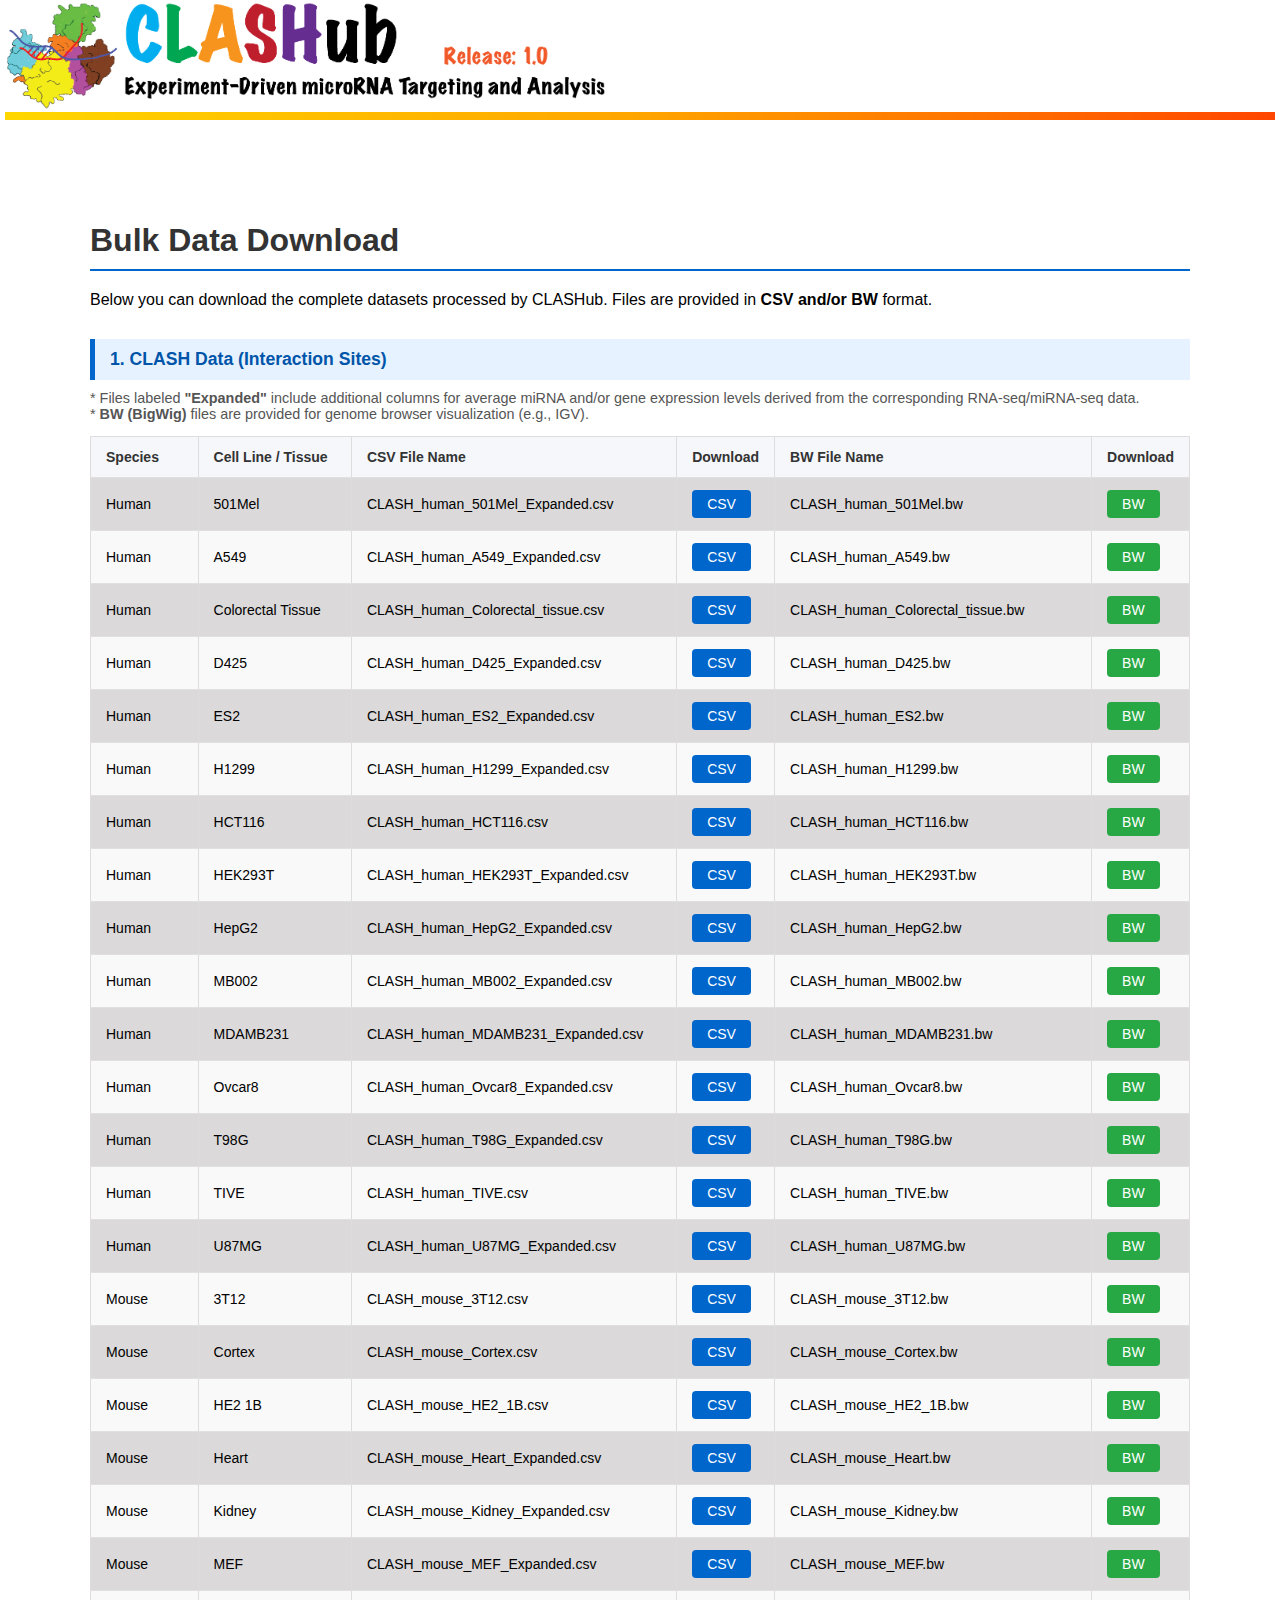
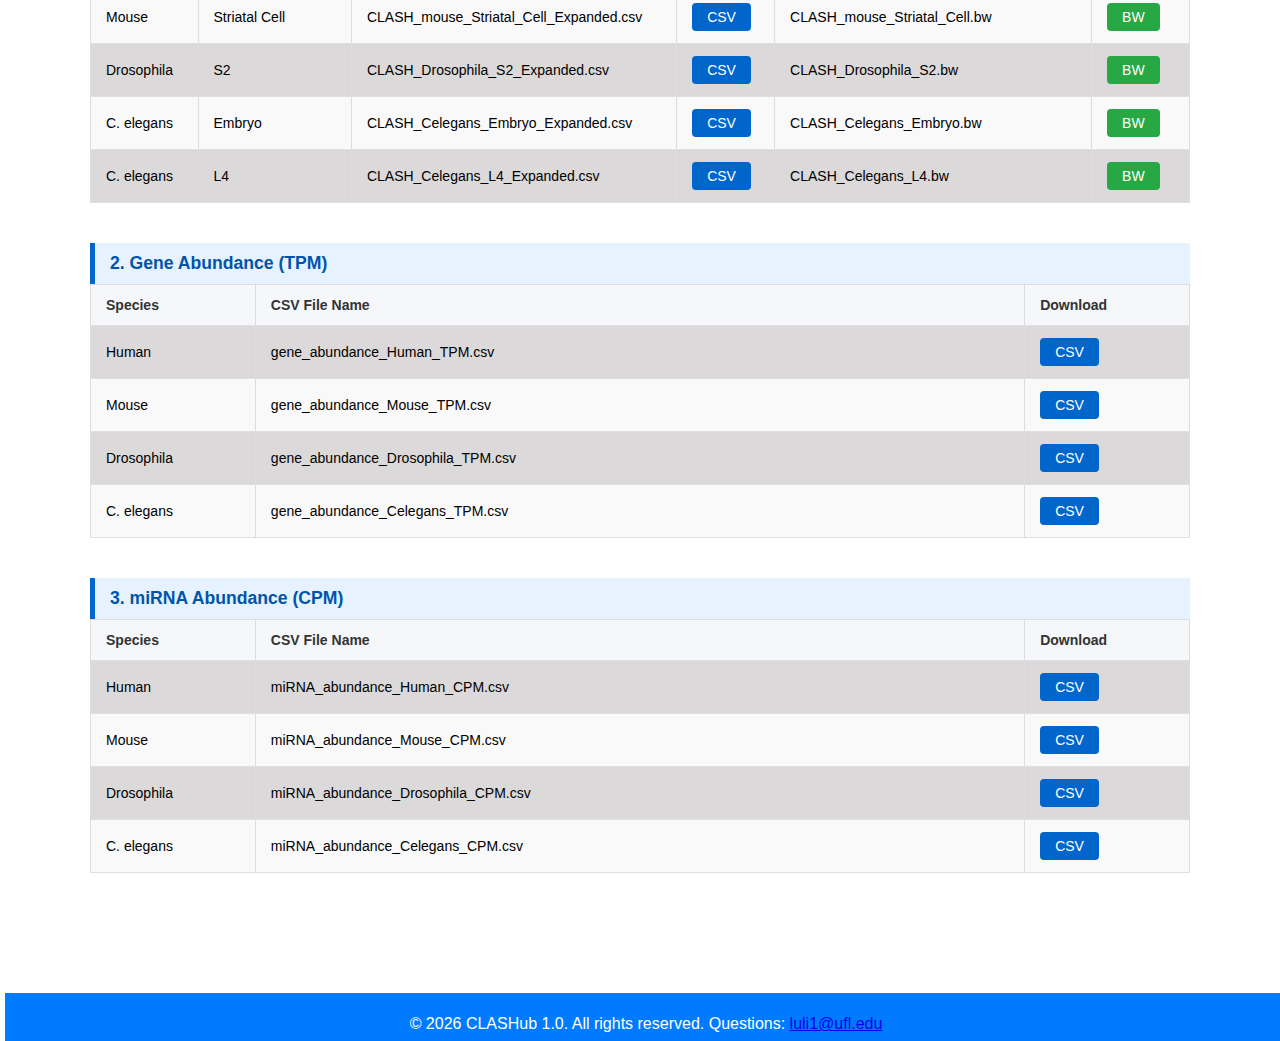
<file: more_info/bulk_download.html>
<!DOCTYPE html>
<html lang="en">
<head>
    <meta charset="UTF-8">
    <meta name="viewport" content="width=device-width, initial-scale=1.0">
    <title>Bulk Data Download - CLASHub</title>
    <link rel="icon" href="../Index_php/CLASH_favicon.png" type="image/png">
    <link rel="stylesheet" href="../css/global.css">
    <link rel="stylesheet" href="../css/index_home.css">

    <style>
        .download-container {
            max-width: 1100px;
            margin: 40px auto;
            padding: 20px;
            background: #fff;
            min-height: 600px;
        }

        h1.page-title {
            color: #333;
            border-bottom: 2px solid #0066cc;
            padding-bottom: 10px;
            margin-bottom: 20px;
        }

        .download-table {
            width: 100%;
            border-collapse: collapse;
            margin-bottom: 40px;
            font-size: 0.95rem;
        }

        .download-table th, .download-table td {
            padding: 12px 15px;
            text-align: left;
            border-bottom: 1px solid #e0e0e0;
        }

        .download-table th {
            background-color: #f5f7fa;
            color: #333;
            font-weight: 600;
        }

        .download-table tr:hover {
            background-color: #f0f8ff;
        }

        /* Button Style */
        .btn-download {
            display: inline-block;
            padding: 6px 15px;
            background-color: #0066cc;
            color: white;
            text-decoration: none;
            border-radius: 4px;
            font-weight: 500;
            transition: background 0.2s;
        }

        .btn-download:hover {
            background-color: #004c99;
        }

        .section-header {
            background-color: #e6f2ff;
            color: #0055aa;
            padding: 10px 15px;
            margin-top: 30px;
            border-left: 5px solid #0066cc;
            font-size: 1.1rem;
            font-weight: bold;
        }
    </style>
</head>
<body>
    <header>
      <a href="../index.html">
        <img
          src="../Index_php/CLASHub_logo.png"
          alt="CLASH Logo"
          style="max-width: 600px; height: auto;"
        />
      </a>
      <hr class="gradient-line" />
    </header>
 
    <main>
        <div class="download-container">
            <h1 class="page-title">Bulk Data Download</h1>
            <p>Below you can download the complete datasets processed by CLASHub. Files are provided in <strong>CSV and/or BW</strong> format.</p>

            <div class="section-header">1. CLASH Data (Interaction Sites)</div>
            <p style="margin-top: 10px; font-size: 0.9em; color: #555;">
                * Files labeled <strong>"Expanded"</strong> include additional columns for average miRNA and/or gene expression levels derived from the corresponding RNA-seq/miRNA-seq data.
                <br>
                * <strong>BW (BigWig)</strong> files are provided for genome browser visualization (e.g., IGV).
            </p>
            <table class="download-table">
                <thead>
                    <tr>
                        <th style="width: 10%;">Species</th>
                        <th style="width: 15%;">Cell Line / Tissue</th>
                        <th style="width: 30%;">CSV File Name</th>
                        <th style="width: 7%;">Download</th>
                        <th style="width: 30%;">BW File Name</th>
                        <th style="width: 8%;">Download</th>
                    </tr>
                </thead>
                <tbody>
                    <tr>
                        <td>Human</td>
                        <td>501Mel</td>
                        <td>CLASH_human_501Mel_Expanded.csv</td>
                        <td><a href="../bluk_download_CSVfile/CLASH_human_501Mel_Expanded.csv" class="btn-download" download>CSV</a></td>
                        <td>CLASH_human_501Mel.bw</td>
                        <td><a href="../bluk_download_CSVfile/CLASH_human_501Mel.bw" class="btn-download" style="background-color: #28a745;" download>BW</a></td>
                    </tr>
                    <tr>
                        <td>Human</td>
                        <td>A549</td>
                        <td>CLASH_human_A549_Expanded.csv</td>
                        <td><a href="../bluk_download_CSVfile/CLASH_human_A549_Expanded.csv" class="btn-download" download>CSV</a></td>
                        <td>CLASH_human_A549.bw</td>
                        <td><a href="../bluk_download_CSVfile/CLASH_human_A549.bw" class="btn-download" style="background-color: #28a745;" download>BW</a></td>
                    </tr>
                    <tr>
                        <td>Human</td>
                        <td>Colorectal Tissue</td>
                        <td>CLASH_human_Colorectal_tissue.csv</td>
                        <td><a href="../bluk_download_CSVfile/CLASH_human_Colorectal_tissue.csv" class="btn-download" download>CSV</a></td>
                        <td>CLASH_human_Colorectal_tissue.bw</td>
                        <td><a href="../bluk_download_CSVfile/CLASH_human_Colorectal_tissue.bw" class="btn-download" style="background-color: #28a745;" download>BW</a></td>
                    </tr>
                    <tr>
                        <td>Human</td>
                        <td>D425</td>
                        <td>CLASH_human_D425_Expanded.csv</td>
                        <td><a href="../bluk_download_CSVfile/CLASH_human_D425_Expanded.csv" class="btn-download" download>CSV</a></td>
                        <td>CLASH_human_D425.bw</td>
                        <td><a href="../bluk_download_CSVfile/CLASH_human_D425.bw" class="btn-download" style="background-color: #28a745;" download>BW</a></td>
                    </tr>
                    <tr>
                        <td>Human</td>
                        <td>ES2</td>
                        <td>CLASH_human_ES2_Expanded.csv</td>
                        <td><a href="../bluk_download_CSVfile/CLASH_human_ES2_Expanded.csv" class="btn-download" download>CSV</a></td>
                        <td>CLASH_human_ES2.bw</td>
                        <td><a href="../bluk_download_CSVfile/CLASH_human_ES2.bw" class="btn-download" style="background-color: #28a745;" download>BW</a></td>
                    </tr>
                    <tr>
                        <td>Human</td>
                        <td>H1299</td>
                        <td>CLASH_human_H1299_Expanded.csv</td>
                        <td><a href="../bluk_download_CSVfile/CLASH_human_H1299_Expanded.csv" class="btn-download" download>CSV</a></td>
                        <td>CLASH_human_H1299.bw</td>
                        <td><a href="../bluk_download_CSVfile/CLASH_human_H1299.bw" class="btn-download" style="background-color: #28a745;" download>BW</a></td>
                    </tr>
                    <tr>
                        <td>Human</td>
                        <td>HCT116</td>
                        <td>CLASH_human_HCT116.csv</td>
                        <td><a href="../bluk_download_CSVfile/CLASH_human_HCT116.csv" class="btn-download" download>CSV</a></td>
                        <td>CLASH_human_HCT116.bw</td>
                        <td><a href="../bluk_download_CSVfile/CLASH_human_HCT116.bw" class="btn-download" style="background-color: #28a745;" download>BW</a></td>
                    </tr>
                    <tr>
                        <td>Human</td>
                        <td>HEK293T</td>
                        <td>CLASH_human_HEK293T_Expanded.csv</td>
                        <td><a href="../bluk_download_CSVfile/CLASH_human_HEK293T_Expanded.csv" class="btn-download" download>CSV</a></td>
                        <td>CLASH_human_HEK293T.bw</td>
                        <td><a href="../bluk_download_CSVfile/CLASH_human_HEK293T.bw" class="btn-download" style="background-color: #28a745;" download>BW</a></td>
                    </tr>
                    <tr>
                        <td>Human</td>
                        <td>HepG2</td>
                        <td>CLASH_human_HepG2_Expanded.csv</td>
                        <td><a href="../bluk_download_CSVfile/CLASH_human_HepG2_Expanded.csv" class="btn-download" download>CSV</a></td>
                        <td>CLASH_human_HepG2.bw</td>
                        <td><a href="../bluk_download_CSVfile/CLASH_human_HepG2.bw" class="btn-download" style="background-color: #28a745;" download>BW</a></td>
                    </tr>
                    <tr>
                        <td>Human</td>
                        <td>MB002</td>
                        <td>CLASH_human_MB002_Expanded.csv</td>
                        <td><a href="../bluk_download_CSVfile/CLASH_human_MB002_Expanded.csv" class="btn-download" download>CSV</a></td>
                        <td>CLASH_human_MB002.bw</td>
                        <td><a href="../bluk_download_CSVfile/CLASH_human_MB002.bw" class="btn-download" style="background-color: #28a745;" download>BW</a></td>
                    </tr>
                    <tr>
                        <td>Human</td>
                        <td>MDAMB231</td>
                        <td>CLASH_human_MDAMB231_Expanded.csv</td>
                        <td><a href="../bluk_download_CSVfile/CLASH_human_MDAMB231_Expanded.csv" class="btn-download" download>CSV</a></td>
                        <td>CLASH_human_MDAMB231.bw</td>
                        <td><a href="../bluk_download_CSVfile/CLASH_human_MDAMB231.bw" class="btn-download" style="background-color: #28a745;" download>BW</a></td>
                    </tr>
                    <tr>
                        <td>Human</td>
                        <td>Ovcar8</td>
                        <td>CLASH_human_Ovcar8_Expanded.csv</td>
                        <td><a href="../bluk_download_CSVfile/CLASH_human_Ovcar8_Expanded.csv" class="btn-download" download>CSV</a></td>
                        <td>CLASH_human_Ovcar8.bw</td>
                        <td><a href="../bluk_download_CSVfile/CLASH_human_Ovcar8.bw" class="btn-download" style="background-color: #28a745;" download>BW</a></td>
                    </tr>
                    <tr>
                        <td>Human</td>
                        <td>T98G</td>
                        <td>CLASH_human_T98G_Expanded.csv</td>
                        <td><a href="../bluk_download_CSVfile/CLASH_human_T98G_Expanded.csv" class="btn-download" download>CSV</a></td>
                        <td>CLASH_human_T98G.bw</td>
                        <td><a href="../bluk_download_CSVfile/CLASH_human_T98G.bw" class="btn-download" style="background-color: #28a745;" download>BW</a></td>
                    </tr>
                    <tr>
                        <td>Human</td>
                        <td>TIVE</td>
                        <td>CLASH_human_TIVE.csv</td>
                        <td><a href="../bluk_download_CSVfile/CLASH_human_TIVE.csv" class="btn-download" download>CSV</a></td>
                        <td>CLASH_human_TIVE.bw</td>
                        <td><a href="../bluk_download_CSVfile/CLASH_human_TIVE.bw" class="btn-download" style="background-color: #28a745;" download>BW</a></td>
                    </tr>
                    <tr>
                        <td>Human</td>
                        <td>U87MG</td>
                        <td>CLASH_human_U87MG_Expanded.csv</td>
                        <td><a href="../bluk_download_CSVfile/CLASH_human_U87MG_Expanded.csv" class="btn-download" download>CSV</a></td>
                        <td>CLASH_human_U87MG.bw</td>
                        <td><a href="../bluk_download_CSVfile/CLASH_human_U87MG.bw" class="btn-download" style="background-color: #28a745;" download>BW</a></td>
                    </tr>

                    <tr>
                        <td>Mouse</td>
                        <td>3T12</td>
                        <td>CLASH_mouse_3T12.csv</td>
                        <td><a href="../bluk_download_CSVfile/CLASH_mouse_3T12.csv" class="btn-download" download>CSV</a></td>
                        <td>CLASH_mouse_3T12.bw</td>
                        <td><a href="../bluk_download_CSVfile/CLASH_mouse_3T12.bw" class="btn-download" style="background-color: #28a745;" download>BW</a></td>
                    </tr>
                    <tr>
                        <td>Mouse</td>
                        <td>Cortex</td>
                        <td>CLASH_mouse_Cortex.csv</td>
                        <td><a href="../bluk_download_CSVfile/CLASH_mouse_Cortex.csv" class="btn-download" download>CSV</a></td>
                        <td>CLASH_mouse_Cortex.bw</td>
                        <td><a href="../bluk_download_CSVfile/CLASH_mouse_Cortex.bw" class="btn-download" style="background-color: #28a745;" download>BW</a></td>
                    </tr>
                    <tr>
                        <td>Mouse</td>
                        <td>HE2 1B</td>
                        <td>CLASH_mouse_HE2_1B.csv</td>
                        <td><a href="../bluk_download_CSVfile/CLASH_mouse_HE2_1B.csv" class="btn-download" download>CSV</a></td>
                        <td>CLASH_mouse_HE2_1B.bw</td>
                        <td><a href="../bluk_download_CSVfile/CLASH_mouse_HE2_1B.bw" class="btn-download" style="background-color: #28a745;" download>BW</a></td>
                    </tr>
                    <tr>
                        <td>Mouse</td>
                        <td>Heart</td>
                        <td>CLASH_mouse_Heart_Expanded.csv</td>
                        <td><a href="../bluk_download_CSVfile/CLASH_mouse_Heart_Expanded.csv" class="btn-download" download>CSV</a></td>
                        <td>CLASH_mouse_Heart.bw</td>
                        <td><a href="../bluk_download_CSVfile/CLASH_mouse_Heart.bw" class="btn-download" style="background-color: #28a745;" download>BW</a></td>
                    </tr>
                    <tr>
                        <td>Mouse</td>
                        <td>Kidney</td>
                        <td>CLASH_mouse_Kidney_Expanded.csv</td>
                        <td><a href="../bluk_download_CSVfile/CLASH_mouse_Kidney_Expanded.csv" class="btn-download" download>CSV</a></td>
                        <td>CLASH_mouse_Kidney.bw</td>
                        <td><a href="../bluk_download_CSVfile/CLASH_mouse_Kidney.bw" class="btn-download" style="background-color: #28a745;" download>BW</a></td>
                    </tr>
                    <tr>
                        <td>Mouse</td>
                        <td>MEF</td>
                        <td>CLASH_mouse_MEF_Expanded.csv</td>
                        <td><a href="../bluk_download_CSVfile/CLASH_mouse_MEF_Expanded.csv" class="btn-download" download>CSV</a></td>
                        <td>CLASH_mouse_MEF.bw</td>
                        <td><a href="../bluk_download_CSVfile/CLASH_mouse_MEF.bw" class="btn-download" style="background-color: #28a745;" download>BW</a></td>
                    </tr>
                    <tr>
                        <td>Mouse</td>
                        <td>Striatal Cell</td>
                        <td>CLASH_mouse_Striatal_Cell_Expanded.csv</td>
                        <td><a href="../bluk_download_CSVfile/CLASH_mouse_Striatal_Cell_Expanded.csv" class="btn-download" download>CSV</a></td>
                        <td>CLASH_mouse_Striatal_Cell.bw</td>
                        <td><a href="../bluk_download_CSVfile/CLASH_mouse_Striatal_Cell.bw" class="btn-download" style="background-color: #28a745;" download>BW</a></td>
                    </tr>

                    <tr>
                        <td>Drosophila</td>
                        <td>S2</td>
                        <td>CLASH_Drosophila_S2_Expanded.csv</td>
                        <td><a href="../bluk_download_CSVfile/CLASH_Drosophila_S2_Expanded.csv" class="btn-download" download>CSV</a></td>
                        <td>CLASH_Drosophila_S2.bw</td>
                        <td><a href="../bluk_download_CSVfile/CLASH_Drosophila_S2.bw" class="btn-download" style="background-color: #28a745;" download>BW</a></td>
                    </tr>

                    <tr>
                        <td>C. elegans</td>
                        <td>Embryo</td>
                        <td>CLASH_Celegans_Embryo_Expanded.csv</td>
                        <td><a href="../bluk_download_CSVfile/CLASH_Celegans_Embryo_Expanded.csv" class="btn-download" download>CSV</a></td>
                        <td>CLASH_Celegans_Embryo.bw</td>
                        <td><a href="../bluk_download_CSVfile/CLASH_Celegans_Embryo.bw" class="btn-download" style="background-color: #28a745;" download>BW</a></td>
                    </tr>
                    <tr>
                        <td>C. elegans</td>
                        <td>L4</td>
                        <td>CLASH_Celegans_L4_Expanded.csv</td>
                        <td><a href="../bluk_download_CSVfile/CLASH_Celegans_L4_Expanded.csv" class="btn-download" download>CSV</a></td>
                        <td>CLASH_Celegans_L4.bw</td>
                        <td><a href="../bluk_download_CSVfile/CLASH_Celegans_L4.bw" class="btn-download" style="background-color: #28a745;" download>BW</a></td>
                    </tr>
                </tbody>
            </table>

            <div class="section-header">2. Gene Abundance (TPM)</div>
            <table class="download-table">
                <thead>
                    <tr>
                        <th style="width: 15%;">Species</th>
                        <th style="width: 70%;">CSV File Name</th>
                        <th style="width: 15%;">Download</th>
                    </tr>
                </thead>
                <tbody>
                    <tr><td>Human</td><td>gene_abundance_Human_TPM.csv</td>
                        <td><a href="../bluk_download_CSVfile/gene_abundance_Human_TPM.csv" class="btn-download" download>CSV</a></td></tr>
                    <tr><td>Mouse</td><td>gene_abundance_Mouse_TPM.csv</td>
                        <td><a href="../bluk_download_CSVfile/gene_abundance_Mouse_TPM.csv" class="btn-download" download>CSV</a></td></tr>
                    <tr><td>Drosophila</td><td>gene_abundance_Drosophila_TPM.csv</td>
                        <td><a href="../bluk_download_CSVfile/gene_abundance_Drosophila_TPM.csv" class="btn-download" download>CSV</a></td></tr>
                    <tr><td>C. elegans</td><td>gene_abundance_Celegans_TPM.csv</td>
                        <td><a href="../bluk_download_CSVfile/gene_abundance_Celegans_TPM.csv" class="btn-download" download>CSV</a></td></tr>
                </tbody>
            </table>

            <div class="section-header">3. miRNA Abundance (CPM)</div>
            <table class="download-table">
                <thead>
                    <tr>
                        <th style="width: 15%;">Species</th>
                        <th style="width: 70%;">CSV File Name</th>
                        <th style="width: 15%;">Download</th>
                    </tr>
                </thead>
                <tbody>
                    <tr><td>Human</td><td>miRNA_abundance_Human_CPM.csv</td>
                        <td><a href="../bluk_download_CSVfile/miRNA_abundance_Human_CPM.csv" class="btn-download" download>CSV</a></td></tr>
                    <tr><td>Mouse</td><td>miRNA_abundance_Mouse_CPM.csv</td>
                        <td><a href="../bluk_download_CSVfile/miRNA_abundance_Mouse_CPM.csv" class="btn-download" download>CSV</a></td></tr>
                    <tr><td>Drosophila</td><td>miRNA_abundance_Drosophila_CPM.csv</td>
                        <td><a href="../bluk_download_CSVfile/miRNA_abundance_Drosophila_CPM.csv" class="btn-download" download>CSV</a></td></tr>
                    <tr><td>C. elegans</td><td>miRNA_abundance_Celegans_CPM.csv</td>
                        <td><a href="../bluk_download_CSVfile/miRNA_abundance_Celegans_CPM.csv" class="btn-download" download>CSV</a></td></tr>
                </tbody>
            </table>
        </div>
    </main>

    <footer>
        <p>
            © <span id="copyright-year">2025</span> CLASHub 1.0. All rights reserved. 
            Questions: <a href="mailto:luli1@ufl.edu">luli1@ufl.edu</a>
        </p>
    </footer>

    <script>
        document.getElementById('copyright-year').textContent = new Date().getFullYear();
    </script>
</body>
</html>
</file>
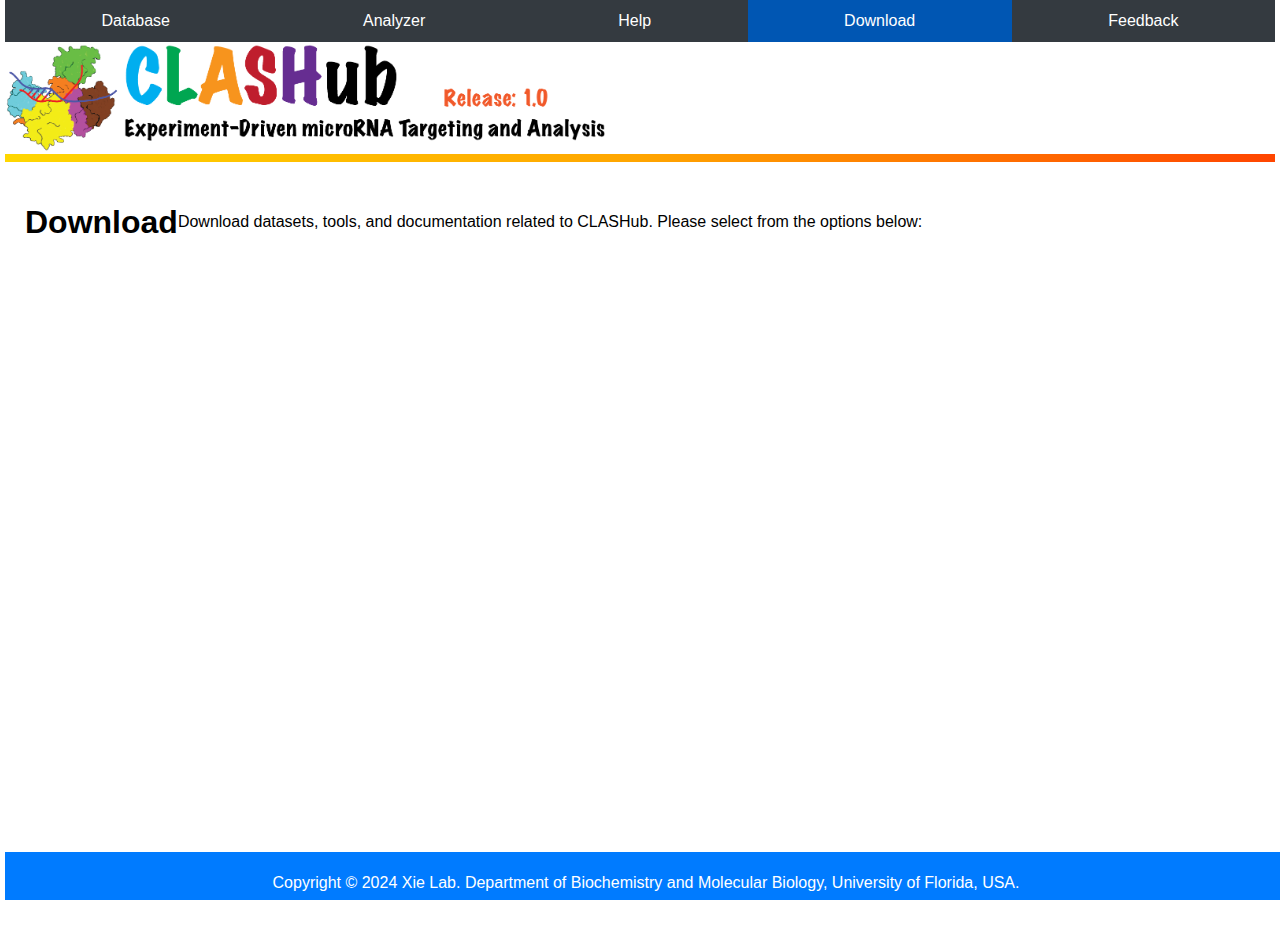
<file: web_code/download.html>
<!DOCTYPE html>
<html lang="en">
<head>
    <meta charset="UTF-8">
    <meta name="viewport" content="width=device-width, initial-scale=1.0">
    <title>Download - CLASHub 1.0</title>
    <link rel="icon" href="Index_php/CLASH_favicon.png" type="image/png">
    <link rel="stylesheet" href="css/index2.css">
</head>
<body>
    <nav class="horizontal-menu">
        <ul>
            <li><a href="index.html">Database</a></li>
            <li><a href="Analyzer.html">Analyzer</a></li>
            <li><a href="Help.html">Help</a></li>
            <li><a class="current" href="Download.html">Download</a></li>
            <li><a href="feedback.html">Feedback</a></li>
        </ul>
    </nav>

    <header>
        <a href="index.html">
            <img src="Index_php/CLASHub_logo.png" alt="CLASH Logo" style="max-width: 600px; height: auto;">
        </a>
        <hr class="gradient-line">
    </header>

    <main>
        <section>
            <h1>Download</h1>
            <p>Download datasets, tools, and documentation related to CLASHub. Please select from the options below:</p>
        </section>
    </main>

    <footer>
        <p>Copyright &copy; 2024 Xie Lab. Department of Biochemistry and Molecular Biology, University of Florida, USA.</p>
    </footer>
</body>
</html>
</file>
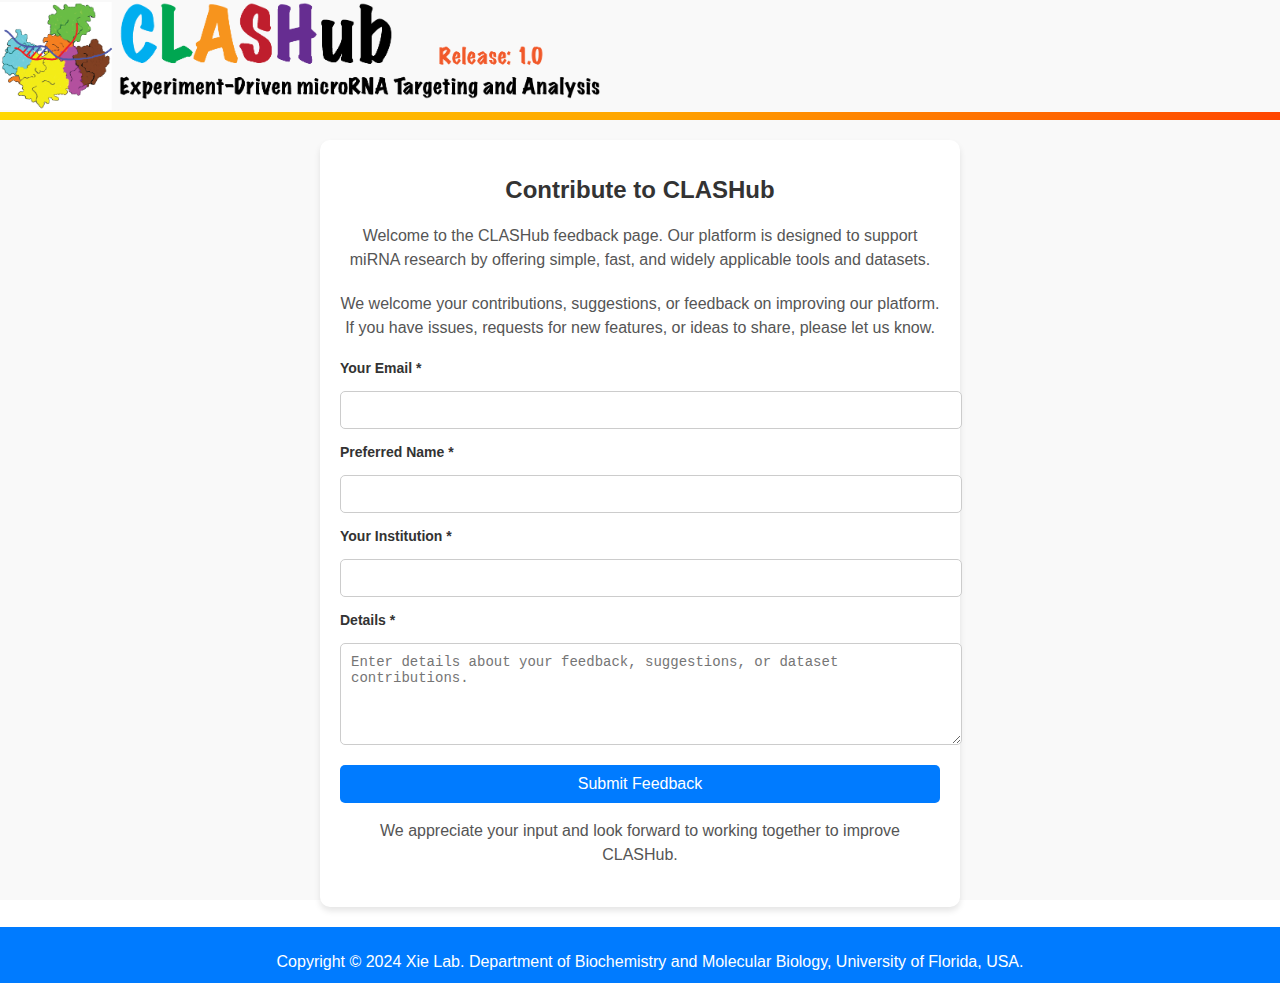
<file: web_code/feedback.html>
<!DOCTYPE html>
<html lang="en">
<head>
    <meta charset="UTF-8">
    <meta name="viewport" content="width=device-width, initial-scale=1.0">
    <title>CLASHub Feedback</title>
    <link rel="stylesheet" href="css/index2.css"> <!-- 公共样式 -->
    <link rel="stylesheet" href="css/feedback.css"> <!-- 反馈页面样式 -->
</head>
<body>
    <header>
        <a href="index.html">
            <img src="Index_php/CLASHub_logo.png" alt="CLASH Logo" style="max-width: 600px; height: auto;">
        </a>
        <hr class="gradient-line">
    </header>

    <main>
        <div class="feedback-container">
            <h1>Contribute to CLASHub</h1>
            <p>Welcome to the CLASHub feedback page. Our platform is designed to support miRNA research by offering simple, fast, and widely applicable tools and datasets.</p>
            <p>We welcome your contributions, suggestions, or feedback on improving our platform. If you have issues, requests for new features, or ideas to share, please let us know.</p>
            
            <form action="feedback_php/process_feedback.php" method="POST" class="feedback-form">
                <label for="email">Your Email *</label>
                <input type="email" id="email" name="email" required>

                <label for="name">Preferred Name *</label>
                <input type="text" id="name" name="name" required>

                <label for="institution">Your Institution *</label>
                <input type="text" id="institution" name="institution" required>

                <label for="details">Details *</label>
                <textarea id="details" name="details" rows="5" required placeholder="Enter details about your feedback, suggestions, or dataset contributions."></textarea>

                <button type="submit">Submit Feedback</button>
            </form>
            
            <p>We appreciate your input and look forward to working together to improve CLASHub.</p>
        </div>
    </main>

    <footer>
        <p>Copyright &copy; 2024 Xie Lab. Department of Biochemistry and Molecular Biology, University of Florida, USA.</p>
    </footer>
</body>
</html>
</file>
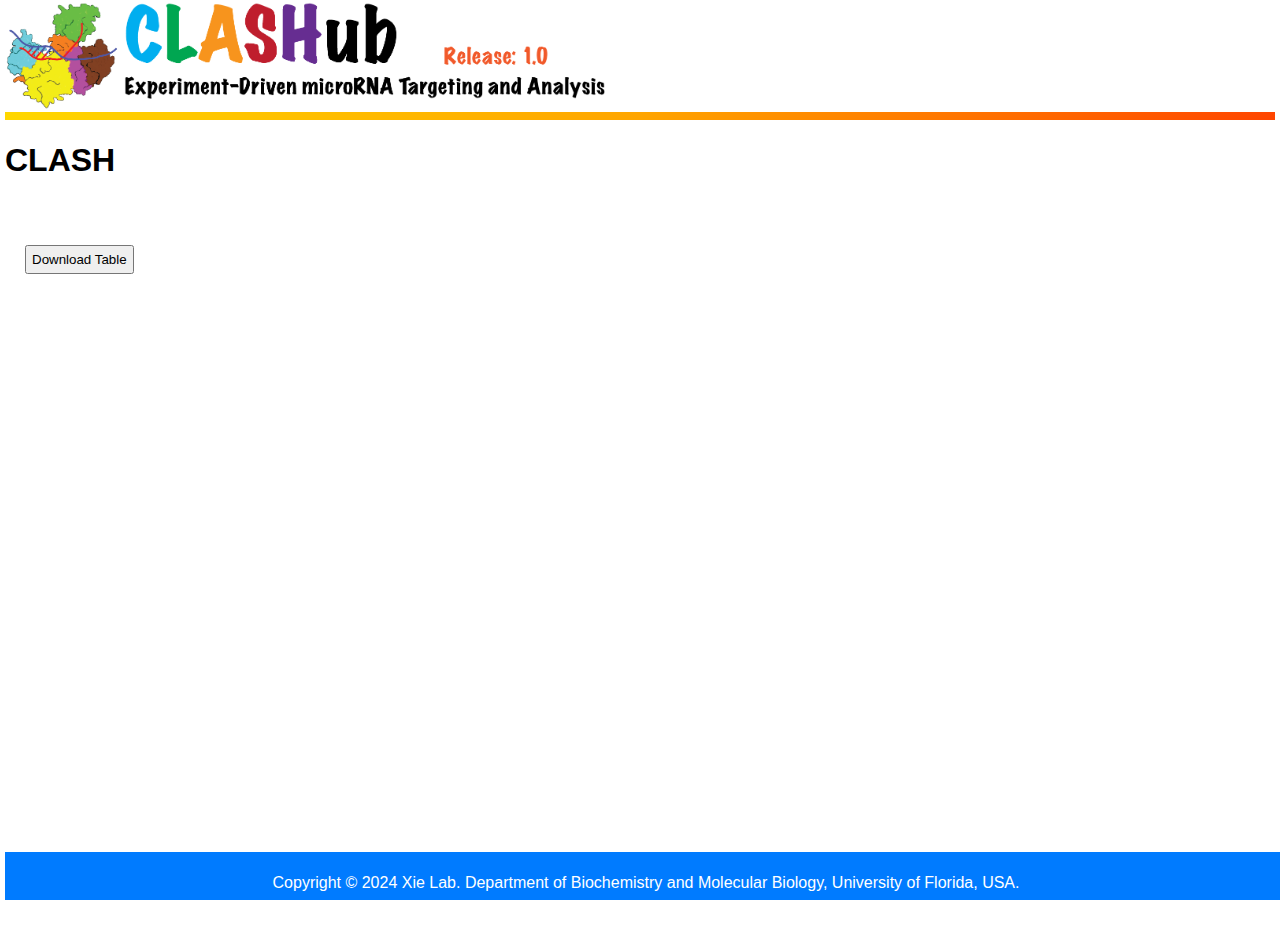
<file: web_code/microRNA_targets.html>
<!DOCTYPE html>
<html lang="en">
<head>
    <meta charset="UTF-8">
    <meta name="viewport" content="width=device-width, initial-scale=1.0">
    <title>CLASHub CLASH</title>
    <link rel="icon" href="Index_php/CLASH_favicon.png" type="image/png">
    <link rel="stylesheet" href="./css/index2.css">
    <script src="https://code.jquery.com/jquery-3.6.0.min.js"></script>
    <script src="./javascripts/microRNA_targets.js"></script>
</head>
<body>
    <header>
        <a href="index.html">
            <img src="Index_php/CLASHub_logo.png" alt="CLASH Logo" style="max-width: 600px; height: auto;">
        </a>
        <hr class="gradient-line">
        <h1 id="clash-header">CLASH</h1>
    </header>

    <main>
        <div class="flex-container">
            <section class="table-container" id="dataContainer">
                <!-- Data will be dynamically filled by AJAX -->
            </section>
            <div class="pagination">
                <!-- Pagination buttons generated by PHP -->
            </div>
            <button id="downloadTable">Download Table</button> <!-- Add this line -->
        </div>
    </main>
    
    
    <footer>
        <p>Copyright &copy; 2024 Xie Lab. Department of Biochemistry and Molecular Biology, University of Florida, USA.</p>
    </footer>
</body>
</html>
</file>
<file: css/global.css>
/* ========================================================= 
   GLOBAL CSS — Shared Across All Pages 
   ========================================================= */

/* ---------- Global Tooltip ---------- */
.help_site_type {
    position: relative;
    display: inline-block;
    cursor: help;
    border: 1px solid #60a5fa;
    border-radius: 50%;
    width: 14px;
    height: 14px;
    line-height: 14px;
    text-align: center;
    font-size: 11px;
    background-color: #eef6ff;
    color: #1d4ed8;
    margin-left: 4px;
}

.help_site_type .tooltip {
    position: absolute;
    left: 100%;
    top: 50%;
    transform: translate(8px, -50%);
    background: #333;
    color: #fff;
    padding: 6px 8px;
    border-radius: 4px;
    font-size: 12px;
    white-space: normal;
    min-width: 220px;
    max-width: 320px;
    z-index: 1000;
    opacity: 0;
    pointer-events: none;
    border: 1px solid #111827;
    transition: opacity .05s;
}

.help_site_type:hover .tooltip,
.help_site_type:focus .tooltip,
.help_site_type:focus-within .tooltip {
    transition: none;
    opacity: 1;
}

/* ---------- Global Reset & Base Layout ---------- */
html,
body {
    height: 100%;
    margin: 0;
    padding: 0;
    font-family: 'Arial', sans-serif;
    background-color: #ffffff;
}

body {
    display: flex;
    flex-direction: column;
    flex: 1;
    padding: 0 5px 50px 5px;
}

main {
    flex: 1;
    padding: 20px;
}

/* ---------- Footer ---------- */
footer {
    text-align: center;
    background-color: #007BFF;
    color: white;
    width: 100%;
    height: 36px;
    padding: 6px;
    margin-top: auto;
}

/* ---------- Global Navigation Bar ---------- */
nav.horizontal-menu {
    width: 100%;
    margin: 0;
    padding: 0;
}

.horizontal-menu ul {
    list-style: none;
    margin: 0;
    padding: 0;
    display: flex;
    background-color: #343a40;
}

.horizontal-menu li {
    flex-grow: 1;
}

.horizontal-menu li a {
    display: block;
    padding: 12px;
    text-align: center;
    text-decoration: none;
    color: #fff;
    transition: background-color .3s;
}

.horizontal-menu li a:hover,
.horizontal-menu .current {
    background-color: #0056b3;
}

/* ---------- Generic List Style ---------- */
ul {
    padding: 0;
    list-style: none;
}

li:hover {
    background-color: #ddd;
}

/* ---------- Pagination ---------- */
.pagination {
    display: flex;
    justify-content: flex-start;
    gap: 15px;
    margin-top: 10px;
}

.page-link {
    color: #007bff;
    text-decoration: none;
}

.page-link:hover {
    text-decoration: underline;
}

/* ---------- Global Table Styles ---------- */
.table-container {
    width: 100%;
    overflow-x: auto;
    margin-bottom: 20px;
    -webkit-overflow-scrolling: touch;
}

.table-container table,
table {
    width: 100%;
    border-collapse: collapse;
}

.table-container th,
.table-container td,
th,
td {
    border: 1px solid #ddd;
    padding: 12px 15px;
    font-size: 14px;
    white-space: normal;
    word-wrap: break-word;
    text-align: left;
}

.table-container th,
th {
    background-color: #f2f2f2;
    font-weight: bold;
}

/* Even/odd rows */
.table-container tr:nth-child(even),
tr:nth-child(even) {
    background-color: #f9f9f9;
}

.table-container tr:nth-child(odd),
tr:nth-child(odd) {
    background-color: #dbd9d9;
}

.table-container tr:hover {
    background-color: #e9e9e9;
}

/* ---------- Sortable Column Arrows ---------- */
th {
    cursor: pointer;
    position: relative;
}

th::after {
    content: '';
    position: absolute;
    right: 8px;
    top: 50%;
    transform: translateY(-50%);
}

th.sorted-asc::after {
    content: "▲";
    color: red;
    font-size: 14px;
}

th.sorted-desc::after {
    content: "▼";
    color: red;
    font-size: 14px;
}

/* ---------- Input & Label ---------- */
.uniform-width {
    width: 100%;
    max-width: 400px;
    
    /* CAUTION: These values below affect the "fatness" of the input box */
    padding: 8px; 
    box-sizing: border-box;
    margin: 5px 0 10px 0;
    font-size: 16px; 
}

input[type="radio"] {
    margin-right: 10px;
}

label {
    margin-right: 20px;
}

/* ---------- Buttons ---------- */
button {
    padding: 5px 5px;
    margin-top: 5px;
    width: auto;
}

/* ---------- Highlighting ---------- */
.highlight {
    color: #FF4500;
    font-weight: bold;
}

.species {
    color: #2E86C1;
}

.zswim8-highlight {
    color: #800080;
    font-weight: bold;
}

.services-highlight {
    color: #008000;
    font-weight: bold;
}
 
/* ---------- Gradient Line ---------- */
.gradient-line {
    border: none;
    height: 8px;
    background: linear-gradient(to right, #FFD700, #FFA500, #FF4500);
    width: 100%;
    margin: 0;
}

/* ========================================================= 
   MOBILE RESPONSIVE FIXES (UPDATED VERSION 2.0)
   Add this to the very bottom of global.css
   ========================================================= */

@media screen and (max-width: 850px) {

    /* --- 1. Global Layout Adjustments --- */
    body {
        padding: 10px !important; /* Reduce padding on mobile */
    }

    main {
        padding: 0 !important;
        width: 100% !important;
        display: block !important; /* Prevent flexbox layout issues */
    }

    header img {
        max-width: 100% !important;
        height: auto !important;
    }

    /* --- 2. Analyzer Page Fixes --- */
    
    /* Fix Image Width: Force override original min-width: 600px */
    .default-layout #default_image,
    .image-section img,
    body.analyzer .image-section img {
        min-width: 0 !important;    /* Key: Allow image to shrink */
        max-width: 100% !important; /* Width not to exceed screen */
        width: 100% !important;     /* Fill container */
        height: auto !important;    /* Auto height */
        margin: 0 auto !important;
    }
    
    /* Fix Menu: Force back to vertical list, placed at top */
    body.analyzer main {
        flex-direction: column !important; /* Stack vertically */
        gap: 20px !important;
    }

    .sidebar-wrapper {
        width: 100% !important;
        margin-bottom: 10px;
    }

    body.analyzer #leftMenu {
        width: 100% !important;
        max-width: 100% !important;
    }

    /* Key: Stack menu items vertically, don't squeeze into one row */
    body.analyzer #leftMenu ul {
        display: flex;
        flex-direction: column !important; /* Force vertical */
    }

    body.analyzer #leftMenu li {
        width: 100% !important;
        text-align: left !important; /* Left align text */
        border-bottom: 1px solid #eee;
        box-sizing: border-box; /* Prevent padding from breaking width */
    }
    
    /* Fix Right Form Area */
    body.analyzer #formAndImageContainer,
    body.analyzer #formAndImageContainer.default-layout {
        display: flex !important;
        flex-direction: column !important;
        margin-left: 0 !important;
        width: 100% !important;
    }
    
    body.analyzer #formSectionContainer {
        max-width: 100% !important;
        flex: none !important;
    }

    /* --- 3. Index (Home) Page Fixes --- */

    /* Stack left and right columns vertically */
    .main-content {
        flex-direction: column !important; 
        gap: 30px;
    }

    .search-container, 
    .image-container {
        width: 100% !important;
        flex: none !important;
        padding-right: 0 !important;
        margin-right: 0 !important;
    }

    /* Fix Search Box: Label on top, Input below */
    .search-container form section,
    .index_container section,
    .main-content section {
        flex-direction: column !important;
        align-items: flex-start !important; /* Force left alignment */
        width: 100% !important;
    }

    /* Fix Label Width */
    .search-container form section label,
    .index_container .step-label,
    .main-content .step-label {
        width: 100% !important; /* Label takes full width */
        margin-bottom: 5px !important;
        text-align: left;
    }

    /* Fix Input Width: Prevent overflow but ensure alignment */
    .search-container section select,
    .search-container section input[type="text"],
    .index_container .uniform-width,
    .main-content .uniform-width {
        width: 100% !important; /* Fill mobile screen width */
        max-width: 100% !important;
        margin-left: 0 !important;
        box-sizing: border-box !important; /* Key: Include padding in width to prevent overflow */
    }

    /* Fix Button Alignment */
    .search-container form button,
    #clash_search_button,
    #rna_seq_search_button,
    #mirna_seq_search_button {
        width: 100% !important; /* Button fills width for easier tapping */
        margin-left: 0 !important;
        margin-top: 10px !important;
    }
    
    /* --- 4. Navigation Bar Optimization --- */
    .horizontal-menu ul {
        flex-direction: column; /* Stack menu items vertically on mobile to prevent errors */
    }
    
    .horizontal-menu li a {
        border-bottom: 1px solid #444;
        text-align: left;
        padding-left: 20px;
    }
}
</file>
<file: css/index_home.css>
.intro {
    flex: none;
}

header {
    margin: 0;
    padding: 0;
}
/* 外层容器：居中 + 最大宽度 */
.index_container {
    max-width: 1200px;
    margin: 0 auto;
    padding: 0 20px;
}

/* 首页主内容区域：搜索块 + 图片块 */
.main-content {
    display: flex;
    flex-wrap: wrap;
    justify-content: flex-start;
    align-items: flex-start;
    gap: 60px; /* 搜索框和图片的左右间距 */
    margin-bottom: 0;
}

/* 左侧：搜索容器 */
.search-container {
    flex: 1 1 320px;
    padding-right: 20px;
}

/* --- Fix alignment + remove unwanted bold + equal input width --- */
.search-container form section {
    display: flex;
    align-items: center;
    margin-bottom: 14px;
}

.search-container form section label {
    width: 150px;          /* consistent label width */
    font-weight: normal;   /* remove bold */
    display: inline-block;
}

.search-container form button {
    margin-left: 0 !important;
    display: block;
    padding: 10px 0;              /* taller button */
    width: 200px;                 /* same width as above */
    text-align: center;           /* center the text */
}

/* 右侧：介绍图容器 */
.image-container {
    flex: 1 1 600px;
    display: flex;
    justify-content: flex-start;
    align-items: flex-start;
    margin-right: 100px;
}

/* 首页的介绍图 */
.clash-intro-image {
    width: 100%;
    height: auto;
    max-width: 100%;
    min-width: 0;
    margin-top: 10px;
    border-radius: 8px;
}

/* 首页下方大段简介背景框 */
.intro {
    background-color: rgba(242, 238, 238, 0.209);
    padding: 5px 5px;
    margin-top: auto;
    margin-bottom: 20px;
    width: 100%;
    display: block;
    flex: none;
}

/* intro 文本 */
.intro p {
    font-size: 16px;
    line-height: 1.6;
    margin-bottom: 15px;
}

/* 首页标题 */
.search-title {
    font-size: 24px;
}

/* 首页 header 图片 */
header img {
    display: block;
    margin: 0;
    padding: 0;
    margin-top: 2px;
    margin-bottom: 2px;
}

/* -----------------------------
   Fix alignment for Steps 1–4
------------------------------ */

/* Step labels:统一粗体，不使用 strong 的粗体效果 */
.search-container .step-label {
    font-weight: normal !important;
}

/* 每一行 Step 的布局一致 */
.search-container section {
    display: flex !important;
    align-items: center;
    margin-bottom: 14px;
}

/* 标签固定宽度，统一对齐 */
.search-container section label {
    width: 150px;
    display: inline-block;
    font-weight: normal;
}

/* 所有输入框宽度统一 */
.search-container section select,
.search-container section input[type="text"] {
    width: 260px !important;
    max-width: 260px !important;
    flex: none !important;
    height: 32px;        /* unified height */
    padding: 4px 6px;    /* consistent padding */
    font-size: 14px;     /* consistent text size */
    line-height: 24px;   /* centers text vertically */
}

/* Search 按钮与输入框左对齐 */
.search-container button {
    margin-left: 150px !important; /* 与 label 宽度一致 */
}

/* 让首页的 section 是两列布局 */
.index_container section,
.main-content section {
    display: flex;
    flex-direction: row;
    align-items: center;
    margin-bottom: 15px;
}
 
/* 固定 Step 1/2/3/4 的 label 宽度 */
.index_container .step-label,
.main-content .step-label {
    width: 150px;       /* 保证完全对齐 */
    font-weight: normal; /* 确保 label 不加粗 */
}

/* 输入框与下拉菜单统一长度 */
.index_container .uniform-width,
.main-content .uniform-width {
    width: 260px;       /* 四个步骤的框统一宽度 */
    max-width: 260px;
}

/* 统一按钮样式 */
#clash_search_button,
#rna_seq_search_button,
#mirna_seq_search_button {
    margin-left: 0 !important;
    width: 120px;          /* ← 按钮宽度 */
    height: 30px;          /* ← 按钮高度 */
    font-size: 16px;       /* ← 字体大小 */
    text-align: center;    /* ← 水平居中 */
    display: flex;
    align-items: center;   /* ← 垂直居中 */
    justify-content: center; /* ← 水平居中 */
}

/* 首页 select 高度控制 */
.search-container section select {
    height: 32px;         /* ← 直接控制高度 */
    padding: 4px 6px;     /* ← 上下 padding 更小 */
    font-size: 14px;      /* ← 字体变小一点 */
    line-height: 24px;    /* ← 控制文字居中 */
}

/* =========================================
   Help & Tutorials Section (Matches Analyzer style)
   ========================================= */

.help-section {
    margin-top: 40px;       /* 增加顶部间距，与正文分开 */
    margin-bottom: 30px;    /* 增加底部间距，与 Citation 框分开 */
    padding-top: 20px;      /* 内容与上方分割线的距离 */
    border-top: 1px solid #eee; /* 添加一条淡淡的分割线，增加精致感 */
} 

.help-title {
    font-weight: bold;
    color: #333;
    font-size: 1.1rem;      /* 字体稍微大一点点，适应主页宽屏 */
    margin-top: 0;
    margin-bottom: 15px;
}

.help-section .help-list {
    list-style: none;       /* 去掉圆点 */
    padding: 0;
    margin: 0;
}

.help-section .help-list li {
    margin-bottom: 8px;     /* 每个链接之间稍微松散一点 */
}

.help-section .help-list a {
    text-decoration: none;
    color: #0066cc;         /* 经典的链接蓝 */
    font-size: 1rem;
    transition: color 0.2s;
    display: inline-block;  /* 让链接块更好点击 */
}

.help-section .help-list a:hover {
    text-decoration: underline;
    color: #004499;
}
</file>
<file: web_code/css/index2.css>
/* 当显示默认图片时的布局调整 */
.default-layout {
    display: flex;
}

.default-layout #formSectionContainer {
    display: none; /* 隐藏表单部分 */
}

.default-layout #imageContainer {
    flex: 1;
    display: flex;
    flex-direction: column;      /* 垂直排列子元素 */
    justify-content: flex-start; /* 垂直方向从顶部开始 */
    align-items: center;         /* 水平方向居中 */
    padding-top: 20px;           /* 可选：添加顶部内边距 */
}

.default-layout #default_imageContainer {
    width: 100%;
    text-align: center; /* 确保容器内的内容居中 */
}

.default-layout #default_image {
    max-width: 900px; /* 您可以调整此值 */
    min-width: 600px; /* 您可以调整此值 */
    width: 100%;
    height: auto;
    margin: 0 auto;
}


/* 针对 more_info.html 的 FAQ 样式 */
.more-info-page .faq-list {
    list-style: none;
    padding: 0;
    margin: 0;
}

.more-info-page .faq-list li {
    margin-bottom: 20px;
    border: 1px solid #ccc;
    border-radius: 5px;
    padding: 10px;
    background-color: #f9f9f9;
}

.more-info-page .faq-question {
    background: none;
    border: none;
    font-size: 18px;
    font-weight: bold;
    text-align: left;
    width: 100%;
    cursor: pointer;
    padding: 10px;
    color: #007BFF;
    outline: none;
    transition: background-color 0.3s ease;
}

.more-info-page .faq-question:hover {
    background-color: #e6f7ff;
}

.more-info-page .faq-answer {
    display: none;
    padding: 10px;
    border-top: 1px solid #ddd;
    margin-top: 10px;
    background-color: #fff;
}
/* 针对 more-info-page 的布局 */
.more-info-page main {
    display: flex;
    flex-direction: column; /* 确保从上到下排列 */
    align-items: center; /* 居中表格内容 */
    gap: 20px; /* 增加上下间距 */
    width: 100%; /* 占满宽度 */
}

.more-info-page main > * {
    width: 80%; /* 确保子元素占页面宽度的 80% */
    max-width: 1200px; /* 可选：设置最大宽度，避免表格过宽 */
}

/* 缩小标题与表格之间的间距 */
.more-info-page h4 {
    margin-bottom: 5px; /* 减小标题底部的间距 */
}

/* 确保 FAQ 子项垂直布局 */
.more-info-page .faq {
    display: flex;
    flex-direction: column;
    gap: 10px; /* FAQ 子项间距 */
    width: 100%;
}

/* 重置全局影响的样式 */
.more-info-page section, .more-info-page .faq h3, .more-info-page .faq p {
    display: block; /* 确保是块级布局 */
    margin: 0 0 10px 0; /* 调整间距 */
    width: 100%;
}

/* 仅作用于 more_info.html 的表格样式 */
.more-info-page .dataset-table {
    width: 100%; /* 表格宽度占 100% 容器宽度（即页面宽度的 80%） */
    border-collapse: collapse;
    margin: 20px 0;
    font-size: 14px;
    text-align: center; /* 居中对齐所有单元格内容 */
    margin-top: 5px; /* 减小表格顶部的间距 */
    margin-bottom: 20px; /* 表格底部间距保持一致 */
}

.more-info-page .dataset-table th,
.more-info-page .dataset-table td {
    border: 1px solid #000000;
    padding: 8px;
    word-wrap: break-word; /* 长单词换行 */
    word-break: break-word; /* 强制换行 */
    white-space: normal; /* 允许换行 */
    max-width: 150px; /* 设置单元格最大宽度 */
}

/* 表头样式 */
.more-info-page .dataset-table th {
    background-color: #f2f2f2;
    font-weight: bold;
}

/* 设置各列宽度比例 */
.more-info-page .dataset-table th:nth-child(1),
.more-info-page .dataset-table td:nth-child(1) {
    width: 15%; /* Sample Name 列宽占 25% */
}

.more-info-page .dataset-table th:nth-child(2),
.more-info-page .dataset-table td:nth-child(2),
.more-info-page .dataset-table th:nth-child(3),
.more-info-page .dataset-table td:nth-child(3),
.more-info-page .dataset-table th:nth-child(4),
.more-info-page .dataset-table td:nth-child(4) {
    width: 10%; /* Wild Type, Non-targeting sgRNA Control, ZSWIM8 Knockout 列宽占 10% */
}

.more-info-page .dataset-table th:nth-child(5),
.more-info-page .dataset-table td:nth-child(5) {
    width: 15%; /* GEO Number 列宽占 15% */
}

.more-info-page .dataset-table th:nth-child(6),
.more-info-page .dataset-table td:nth-child(6) {
    width: 30%; /* SRR Number 列宽占 30% */
}

/* 偶数行背景色 */
.more-info-page .dataset-table tr:nth-child(even) {
    background-color: #f9f9f9;
}

/* 行悬停效果 */
.more-info-page .dataset-table tr:hover {
    background-color: #f1f1f1;
}

.thank-you-container {
    text-align: center;
    padding: 20px;
}

.thank-you-container .button {
    display: inline-block;
    padding: 10px 20px;
    font-size: 16px;
    color: white;
    background-color: #007BFF;
    border: none;
    border-radius: 5px;
    text-decoration: none;
    transition: background-color 0.3s ease;
}

.thank-you-container .button:hover {
    background-color: #0056b3;
}

form #CumulativeCurve_mirnaName {
    background-color: white;
    color: black;
    border: 1px solid #ccc; /* 可选：设置边框 */
    padding: 5px;          /* 可选：设置内边距 */
}

.custom-file-input {
    display: flex;
    align-items: center;
    gap: 10px; /* Space between the button and filename */
}

.custom-file-input button {
    padding: 5px 10px;
    cursor: pointer;
    background-color: #007BFF; /* Blue background */
    color: #FFFFFF; /* White text */
    border: none;
    border-radius: 4px;
}

.custom-file-input button:hover {
    background-color: #0056b3; /* Darker blue on hover */
}

.custom-file-input span {
    font-size: 14px;
    color: #333333;
    /* Additional styling as needed */
}

.search-title {
    font-size: 24px; /* 根据需要调整字体大小 */
}

.template-download a {
    display: inline-block;
    margin: 0px 0;
    padding: 8px 12px;
    background-color: rgba(172, 255, 47, 0.356);
    color: #000000;
    text-decoration: none;
    border-radius: 4px;
}

.template-download p {
    margin-top: 10px;
    font-weight: normal;
}

/* 全局样式 */
html, body {
    height: 100%;
    margin: 0;
    padding: 0; /* 移除所有默认内外边距 */
    font-family: 'Arial', sans-serif;
    background-color: #ffffff;
}

body {
    display: flex;
    flex-direction: column;
    flex: 1;
    padding-top: 0;        /* 移除顶部内边距 */
    padding-bottom: 50px;  /* 保留底部间距给 footer */
    padding-left: 5px;    /* 添加左侧内边距 */
    padding-right: 5px;   /* 添加右侧内边距 */
}

main {
    flex: 1;
    padding: 20px; /* 可选：为内容添加内边距 */
}

/* Footer样式 */
footer {
    text-align: center;
    background-color: #007BFF;
    color: white;
    width: 100%;
    height: 36px;
    padding: 6px;
    margin-top: auto; /* 确保footer位于页面底部 */
}

nav.horizontal-menu {
    width: 100%;
    margin: 0;
    padding: 0;
}

/* 仅针对 Analyzer 页面 */
body.analyzer main {
    display: flex;
    flex-direction: row; /* 水平排列 */
    flex-wrap: nowrap; /* 防止换行 */
    justify-content: flex-start;
    align-items: flex-start;
    gap: 20px; /* 左右内容间距 */
    padding: 20px; /* 内边距 */
    margin: 0; /* 移除外边距 */
}

/* 确保 horizontal-menu 与 main 不干扰布局 */
body.analyzer nav.horizontal-menu {
    width: 100%;
    margin: 0;
    padding: 0;
}

/* 左侧菜单样式 */
body.analyzer #leftMenu {
    width: 200px; /* 固定宽度 */
    max-width: 200px;
    background-color: #ffffff;
    padding: 0;
    border: 1px solid #cccccc; /* 添加边框 */
    border-radius: 5px;        /* 添加圆角 */
    box-shadow: 2px 2px 5px rgba(0, 0, 0, 0.1); /* 添加阴影 */
    flex-shrink: 0; /* 防止缩小 */
}

body.analyzer #leftMenu ul {
    list-style-type: none; /* 移除项目符号 */
    padding: 0;
    margin: 0;
}

body.analyzer #leftMenu li {
    padding: 12px 16px; /* 增加内边距 */
    cursor: pointer;
    transition: background-color 0.3s, color 0.3s; /* 平滑过渡 */
    border-bottom: 1px solid #eeeeee; /* 添加下边框分隔菜单项 */
}

body.analyzer #leftMenu li:last-child {
    border-bottom: none; /* 移除最后一个菜单项的下边框 */
}

body.analyzer #leftMenu li:hover {
    background-color: #f0f0f0; /* 修改悬停背景色 */
    color: #333;
}

body.analyzer #leftMenu li.selected,
body.analyzer #leftMenu li.current { /* 确保匹配 HTML 中的类 */
    background-color: #e67e22; /* 修改选中项背景色为橘色 */
    color: #ffffff;            /* 白色文字 */
    font-weight: bold;
}

/* 表单和图片容器样式 */
body.analyzer #formAndImageContainer {
    display: flex;
    flex-direction: row; /* 水平排列表单和图片 */
    gap: 10px; /* 表单与图片间距 */
    flex: 1; /* 占据剩余空间 */
    margin: 0; /* 移除外边距 */
}

body.analyzer #formSectionContainer,
body.analyzer #imageContainer {
    flex: 1;
}

body.analyzer #imageContainer {
    display: flex;
    flex-direction: column;
    align-items: flex-start; /* 将图片对齐到顶部 */
}

body.analyzer .image-section img {
    background-color: rgba(233, 232, 232, 0.064); /* Light, subtle background color (e.g., AliceBlue with transparency) */
    display: block; /* Ensures the image is a block-level element */
    width: 100%; /* This will make the image responsive */
    max-width: 900px; /* Limits the maximum width */
    min-width: 600px; /* Ensures the image doesn't shrink below this size */
    height: auto; /* Maintains the aspect ratio */
    border-radius: 10px; /* Rounded corners */
    padding: 5px; /* Space inside the border */
    margin-top: 0; /* Simplified notation */
}


/* 确保 .form-section 和 .image-section 正确显示 */
.form-section {
    display: none; /* 默认隐藏 */
}

.form-section.active {
    display: block; /* 仅显示活动表单 */
}

/* 确保 horizontal-menu 与页面顶部对齐 */
body.analyzer nav.horizontal-menu {
    margin: 0;
    padding: 0;
}

/* 确保 main 没有额外的上边距 */
body.analyzer main {
    margin-top: 0;
}


/* 渐变水平线样式 */
.gradient-line {
    border: none;
    height: 8px;
    background: linear-gradient(to right, #FFD700, #FFA500, #FF4500);
    width: 100%;
    margin: 0;
}

.index_container {
    max-width: 1200px;     /* 根据需要设置页面的最大宽度 */
    margin: 0 auto;        /* 居中对齐 */
    padding: 0 20px 0 20px; /* 左右内边距，您可以根据需要调整 */
}

.main-content {
    display: flex;
    flex-wrap: wrap;        /* 允许换行 */
    justify-content: flex-start;
    align-items: flex-start;
    margin-bottom: 0;
}

.search-container {
    flex: 1 1 400px;        /* 允许伸缩，最小宽度400px */
    padding-right: 20px;
}

.image-container {
    flex: 1 1 800px;        /* 允许伸缩，最小宽度800px */
    display: flex;
    justify-content: flex-start;
    align-items: flex-start;
    margin-right: 100px;    /* 如果需要，可以调整 */
}


.clash-intro-image {
    width: 100%;               /* 图片宽度占满容器 */
    height: auto;
    max-width: 1200px;          /* 图片最大宽度800px */
    min-width: 600px;          /* 图片最小宽度600px */
}

/* ZSWIM8 highlight color */
.zswim8-highlight {
    color: #800080; /* Purple color */
    font-weight: bold;
}

/* Services highlight color */
.services-highlight {
    color: #008000; /* Light Sea Green (Teal) */
    font-weight: bold;
}

/* Introductory section styles */
.intro {
    background-color: rgba(242, 238, 238, 0.209); /* 使用预定义颜色 */
    margin-top: auto; /* Pushes the intro section to the bottom */
    padding: 5px 5px; /* 上下内边距为5px，左右内边距为20px */
    margin-bottom: 20px; /* Space below the intro section */
    display: block;
    width: 100%;
    flex: none; /* Prevents flex behavior */
}

/* Paragraph styles within the intro section */
.intro p {
    font-size: 16px;
    line-height: 1.6;
    margin-bottom: 15px; /* Space between paragraphs */
}

/* Highlighted text styles */
.highlight {
    color: #FF4500; /* Orange-red color */
    font-weight: bold;
}

/* Ensure intro does not inherit flex properties */
.intro {
    flex: none;
}

/* Species names styling */
.species {
    color: #2E86C1; /* Blue color for species names */
    font-weight: normal;
}

/* If #formAndImageContainer is causing the issue, ensure intro is outside */
#formAndImageContainer {
    display: flex;
    justify-content: flex-start; /* Allows side-by-side display for form and image */
}


/* Optional: Ensure the intro section doesn't inherit flex properties */
.intro {
    flex: none;
}
header {
    margin: 0;
    padding: 0;
}

header img {
    display: block; /* 防止图片下方出现空白间隙 */
    margin: 0;
    padding: 0;
    margin-top: 2px;
    margin-bottom: 2px;
}


/* 添加渐变水平线样式 */
.gradient-line {
    border: none; /* 移除默认边框 */
    height: 8px; /* 设置线条的厚度，可以根据需要调整 */
    background: linear-gradient(to right, #FFD700, #FFA500, #FF4500);
    width: 100%; /* 占据整个屏幕宽度 */
    margin: 0; /* 移除默认的上下间距 */
}

#formSectionContainer {
    flex: 0 0 50%; 
    margin-right: 0px; /* 根据需要调整 */
    margin-left: 0px;   /* 移除左侧外边距 */
}

#imageContainer {
    flex: 0 0 50%; 
    display: flex;
    flex-direction: column;
    align-items: flex-start; /* 将图片对齐到顶部 */
    justify-content: flex-start; /* 水平方向左对齐 */
    margin-left: 0px; /* 确保没有左侧外边距 */
}

.selected-menu-item {
    background-color: #e67e22; /* 橘色 */
    color: #ffffff; /* 白色文本 */
    font-weight: bold; /* 加粗字体 */
}
/* 其他CSS样式 */

#aqseq_fastqUpload section,
#aqseq_fastaUpload section {
    display: block;
    margin-bottom: 10px; /* 增加间距 */
}

.small-text {
    font-size: smaller;
}

#searchForm {
    display: none;
}

/* 您可以在这里添加其他CSS代码 */

/* 确保分页按钮的样式不会影响它们的功能 */
.page-link {
    margin: 0 5px;
    text-decoration: none;
    color: #007bff;
}
.page-link:hover {
    text-decoration: underline;
}

button {
    padding: 5px 5px;
    margin-top: 5px;
    width: auto;
}

/* Make sure the button is visible when shown */
#addAqseq_PairedEndSampleButton {
    display: block; /* Ensure this is set to block when needed */
}

#addAqseq_SingleEndSampleButton {
    display: none; /* Initially hide the single-end button */
}

/* Make sure to show the active section */
#CumulativeCurve {
    display: block;
}

#CumulativeCurveUploadForm section {
    margin-bottom: 10px; /* 新增的行间距样式 */
}



input[type="radio"] {
    margin: 0 10px 0 0;
}

label {
    margin-right: 20px;
}

#AQseqUploadForm section {
    margin-bottom: 20px; /* 调整这个值来增减间隔大小 */
}


.form-section {
    display: none; /* Hide all forms initially */
}

.form-section.active {
    display: block; /* Only display the active form */
}

/* 基础布局与字体 */
body {
    font-family: 'Arial', sans-serif;
    background-color: #ffffff;
    padding-bottom: 50px; /* 确保有足够的间隔给固定在底部的footer */
}

.navbar, .horizontal-menu ul {
    background-color: #343a40;
}

.navbar {
    display: flex;
    justify-content: space-between;
}

/* 菜单与导航样式 */
.horizontal-menu ul {
    list-style-type: none;
    margin: 0;
    padding: 0;
    overflow: hidden;
    display: flex;
}

.horizontal-menu li {
    flex-grow: 1;
}

.horizontal-menu li a {
    display: block;
    color: white;
    text-align: center;
    padding: 12px;
    text-decoration: none;
    transition: background-color 0.3s;
}

.horizontal-menu li a:hover, .horizontal-menu .current {
    background-color: #0056b3;
}

ul { 
    list-style-type: none; 
    padding: 0; 
}

li:hover {
    background-color: #ddd; /* 添加悬停效果 */
}

/* Add this to your existing CSS file or within a <style> tag in your HTML */
.pagination {
    display: flex;
    justify-content: flex-start; /* Align items to the left */
    position: relative; 
    margin-top: 10px; /* Add some space between the table and pagination */
    gap: 15px; /* 新增或修改这一行，设置按钮之间的间距 */
}

/* 表格容器 */
.table-container {
    width: 100%; /* 确保容器宽度为100% */
    overflow-x: auto; /* 当表格宽度超过容器时，启用水平滚动 */
    -webkit-overflow-scrolling: touch; /* 在移动设备上启用平滑滚动 */
    margin-bottom: 20px; /* 增加底部间距以避免与分页控件重叠 */
}

/* 表格容器 */
.table-container {
    width: 100%; /* 容器宽度占满父元素 */
    overflow-x: auto; /* 启用水平滚动，防止内容溢出 */
    -webkit-overflow-scrolling: touch; /* 平滑滚动体验（尤其在移动设备上） */
    margin-bottom: 20px; /* 底部间距，避免与分页控件重叠 */
}

/* 表格样式 */
.table-container table {
    width: 100%; /* 表格宽度自适应容器 */
    border-collapse: collapse; /* 合并边框 */
    table-layout: auto; /* 固定表格布局，基于定义的列宽 */
}

/* 表头样式 */
.table-container th, .table-container td {
    padding: 12px 15px; /* 增加单元格内边距，提高可读性 */
    text-align: left; /* 左对齐文本 */
    border: 1px solid #ddd; /* 添加单元格边框 */
    word-wrap: break-word; /* 允许单词换行，防止内容撑开列宽 */
    white-space: normal; /* 允许内容换行 */
}

/* 表头背景色 */
.table-container th {
    background-color: #f2f2f2;
    font-weight: bold;
    white-space: normal;
    word-wrap: break-word;
}

/* 表格行的交替背景色 */
.table-container tr:nth-child(even) {
    background-color: #f9f9f9;
}

/* 表格行悬停效果 */
.table-container tr:hover {
    background-color: #e9e9e9;
}

/* 设置特定列的宽度 */
.table-container th:nth-child(1),
.table-container td:nth-child(1) {
    width: 5%; /* 根据需要调整宽度 */
    min-width: 100px; /* 设置最小宽度 */
    max-width: 400px; /* 设置最大宽度 */
}


.table-container th:nth-child(2),
.table-container td:nth-child(2) {
    width: 20%; /* 根据需要调整宽度 */
    min-width: 200px; /* 设置最小宽度 */
    max-width: 800px; /* 设置最大宽度 */
}

.table-container th:nth-child(11),
.table-container td:nth-child(11) {
    width: 5%; /* 根据需要调整宽度 */
    min-width: 100px; /* 设置最小宽度 */
    max-width: 200px; /* 设置最大宽度 */
}

.table-container th:nth-child(12),
.table-container td:nth-child(12) {
    width: 5%; /* 根据需要调整宽度 */
    min-width: 100px; /* 设置最小宽度 */
    max-width: 200px; /* 设置最大宽度 */
} 

.table-container th:nth-child(13),
.table-container td:nth-child(13) {
    width: 5%; /* 根据需要调整宽度 */
    min-width: 100px; /* 设置最小宽度 */
    max-width: 200px; /* 设置最大宽度 */
}

.table-container th:nth-child(14),
.table-container td:nth-child(14) {
    width: 5%; /* 根据需要调整宽度 */
    min-width: 100px; /* 设置最小宽度 */
    max-width: 200px; /* 设置最大宽度 */
} 

/* 可选：表格内容居中（适用于数字列） */
.table-container td {
    text-align: left;
}

/* 调整字体大小（根据需要） */
.table-container th, .table-container td {
    font-size: 14px;
}

#formContainer {
    float: none;
    width: 100%;
}

.flex-container {
    position: relative;
}

.sidebar {
    flex-basis: 200px;
    background-color: #fad366c0;
    padding: 20px;
    box-shadow: 0 0 8px rgba(213, 127, 127, 0.723);
}

/* 表格样式 */
table {
    width: 100%;
    border-collapse: collapse;
}

/* 现有的表头和单元格样式 */
th, td {
    border: 1px solid #ddd;
    padding: 8px;
    text-align: left;
    font-size: 14px;
    line-height: 1.2;
}

th {
    background-color: #cbcaca; /* 灰色背景 */
    color: #333; /* 深色文字 */
    
    /* 新增样式以支持排序指示 */
    cursor: pointer; /* 光标变为指针，表示可点击 */
    position: relative; /* 为伪元素定位做准备 */
}

/* 添加排序箭头的伪元素 */
th::after {
    content: '';
    position: absolute;
    right: 8px;
    top: 50%;
    transform: translateY(-50%);
    border: 5px solid transparent; /* 初始化为空箭头 */
    pointer-events: none; /* 避免箭头影响点击事件 */
}

/* 升序排序指示箭头 */
th.sorted-asc::after {
    content: "▲"; /* 将竖线放在箭头下方 */
    margin-left: 5px;
    display: inline-block;
    font-size: 16px;
    color: red; /* 将箭头颜色设置为红色 */
    position: absolute; /* 使用绝对定位 */
    left: -8px; /* 靠近列的右侧 */
    top: 40px; /* 靠近列的顶部 */
}

/* 降序排序指示箭头 */
th.sorted-desc::after {
    content: "▼"; /* 将竖线放在箭头上方 */
    margin-left: 5px;
    display: inline-block;
    font-size: 16px;
    color: red; /* 将箭头颜色设置为红色 */
    position: absolute; /* 使用绝对定位 */
    left: -8px; /* 靠近列的右侧 */
    top: 40px; /* 靠近列的顶部 */
}

tr:nth-child(even) {
    background-color: #fff;
}

tr:nth-child(odd) {
    background-color: #dbd9d9;
}

/* 文本与颜色样式 */
.pairing, .match-lines, .miRNA-seq, .target-seq, .base-pattern {
    font-family: 'Courier New', Courier, monospace;
    white-space: pre; /* Preserve whitespace */
}

.miRNA-seq {
    color: rgb(0, 0, 0);
}

.target-seq {
    color: rgb(0, 0, 0);
}


/* 统一输入框和选择框的宽度 */
.uniform-width {
    width: 100%; /* 使输入框和选择框填满可用空间 */
    max-width: 400px; /* 设置一个合理的最大宽度，可以根据需要调整 */
    padding: 8px; /* 增加内边距以提高可用性 */
    box-sizing: border-box; /* 确保padding和border包含在总宽度内 */
    margin-top: 5px;
    margin-bottom: 10px;
    font-size: 16px; /* 增加字体大小以提高可读性 */
}


/* 调整 section 样式，使标签和输入框水平对齐 */
section {
    display: flex;
    align-items: center;
    margin-bottom: 10px; /* 增加间距 */
}

/* 调整 label 样式，使其宽度一致 */
label {
    display: inline-block;
    margin-right: 20px; /* 调整间距 */
    width: 200px; /* 设置标签的固定宽度 */
}

/* 应用统一宽度类到 select 和 input */
select.uniform-width,
input.uniform-width {
    padding: 5px;
    margin-top: 5px;
    margin-bottom: 10px;
}


/* Job Status Panel Styles */
.job-status-panel {
    background: #f9f9f9;
    border: 1px solid #ddd;
    border-radius: 8px;
    padding: 20px;
    width: 600px;
    max-width: none;
    margin-top: 20px;
  }
  .job-status-panel h2 {
    margin-top: 0;
    font-size: 1.5em;
    color: #333;
    border-bottom: 2px solid #e67e22;
    padding-bottom: 5px;
  }
  .job-status-content .status-line {
    margin: 10px 0;
    font-size: 1.1em;
    color: #555;
  }
  .job-status-content label {
    display: block;
    font-weight: bold;
    margin-bottom: 5px;
    color: #333;
  }
  .job-status-content input[type="text"] {
    width: calc(100% - 110px);
    padding: 6px;
    border: 1px solid #ccc;
    border-radius: 4px;
  }
  .job-status-content button {
    padding: 6px 12px;
    margin-left: 10px;
    background-color: #e67e22;
    color: #fff;
    border: none;
    border-radius: 4px;
    cursor: pointer;
  }
  .job-status-content button:hover {
    background-color: #cf711f;
  }
  .job-status-content #jobResult {
    margin-top: 15px;
    font-size: 1em;
    color: #333;
  }
</file>
<file: web_code/css/feedback.css>
/* 为反馈页面设置全局背景色和字体 */
body {
    font-family: Arial, sans-serif;
    background-color: #f9f9f9;
    margin: 0;
    padding: 0;
}

/* 反馈容器整体样式 */
.feedback-container {
    max-width: 600px; /* 设置页面宽度 */
    margin: 0 auto; /* 居中对齐 */
    padding: 20px;
    background-color: #ffffff; /* 白色背景 */
    border-radius: 10px;
    box-shadow: 0px 4px 6px rgba(0, 0, 0, 0.1);
    text-align: center; /* 居中对齐所有内容 */
}

/* 标题样式 */
.feedback-container h1 {
    font-size: 24px;
    color: #333333;
    margin-bottom: 20px;
}

/* 文本段落样式 */
.feedback-container p {
    font-size: 16px;
    color: #555555;
    margin-bottom: 20px;
    line-height: 1.5;
}

/* 表单样式 */
.feedback-form {
    display: flex;
    flex-direction: column; /* 垂直排列表单字段 */
    gap: 15px; /* 每个表单字段之间的间距 */
    text-align: left; /* 标签和输入框左对齐 */
}

/* 表单字段通用样式 */
.feedback-form label {
    font-weight: bold;
    font-size: 14px;
    color: #333333;
}

.feedback-form input,
.feedback-form textarea {
    width: 100%; /* 输入框和文本区域占据容器宽度 */
    padding: 10px;
    border: 1px solid #ccc;
    border-radius: 5px;
    font-size: 14px;
}

/* 按钮样式 */
.feedback-form button {
    background-color: #007BFF;
    color: white;
    padding: 10px;
    border: none;
    border-radius: 5px;
    font-size: 16px;
    cursor: pointer;
    transition: background-color 0.3s ease;
}

.feedback-form button:hover {
    background-color: #0056b3;
}

/* 表单复选框 */
.feedback-form label input[type="checkbox"] {
    margin-right: 5px;
}

/* 页脚样式 */
footer {
    text-align: center;
    padding: 10px;
    background-color: #007BFF;
    color: white;
}
</file>
